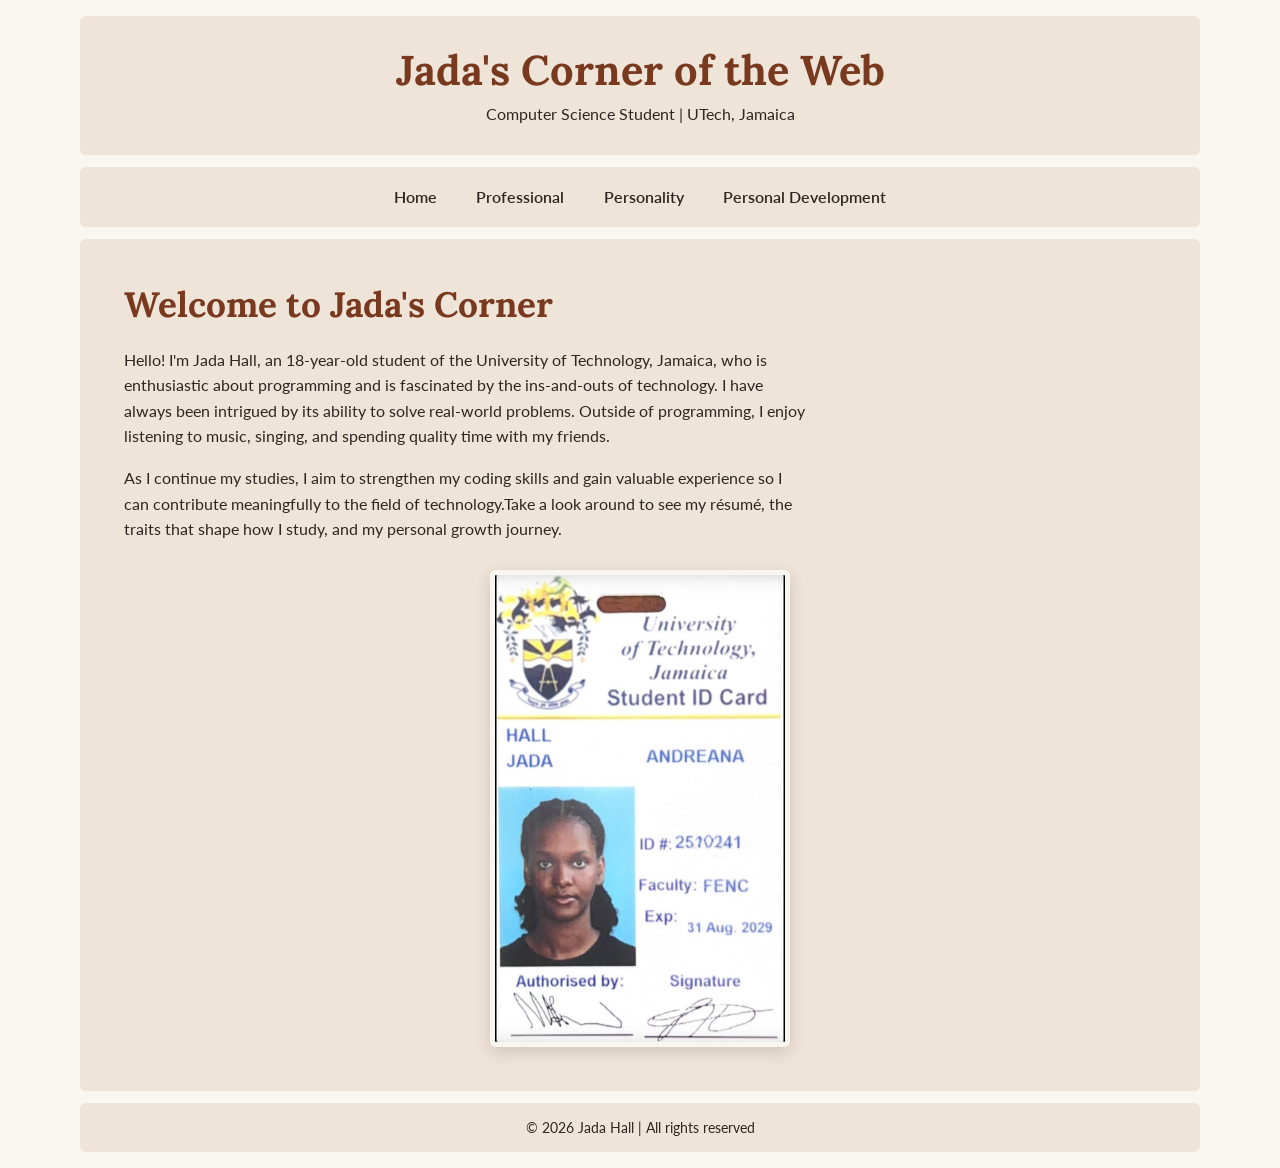
<file: Codes/index.html>
<!DOCTYPE html>
<html lang="en"> 
<head>
    <meta charset="UTF-8">
    <meta name="viewport" content="width=device-width, initial-scale=1.0">
    <title>Jada's Corner of the Web</title>
    <link rel="stylesheet" href="../style.css">
</head>
<body> 
    <header id="home">
        <h1>Jada's Corner of the Web</h1>
        <p>Computer Science Student | UTech, Jamaica</p>
    </header>
    <nav>
        <ul>
            <li><a href="index.html">Home</a></li>
            <li><a href="professional.html">Professional</a></li>
            <li><a href="personality.html">Personality</a></li>
            <li><a href="personal-development.html">Personal Development</a></li>

        </ul>
    </nav>
    <main>
        <section> 
            <h2>Welcome to Jada's Corner</h2>
            <p>Hello! I'm Jada Hall, an 18-year-old student of the University of Technology, Jamaica, who is enthusiastic about programming and is fascinated by the ins-and-outs of technology. I have always been intrigued by its ability to solve real-world problems. Outside of programming, I enjoy listening to music, singing, and spending quality time with my friends.</p>
            <p>As I continue my studies, I aim to strengthen my coding skills and gain valuable experience so I can contribute meaningfully to the field of technology.Take a look around to see my résumé, the traits that shape how I study, and my personal growth journey.</p>

            <a href="mailto:SChodavarapu@utech.edu.jm?subject=CIT2011%20IA#1%20-%20Jada%20Hall%20-%202510241">
                <img class="profile-photo" src="../Assets/IDPhoto.jpeg" alt="Jada's ID Photo">
            </a>
        </section>
    </main>

    <footer>
        <p>&copy; 2026 Jada Hall | All rights reserved</p>
    </footer>
</body>
</html>
</file>
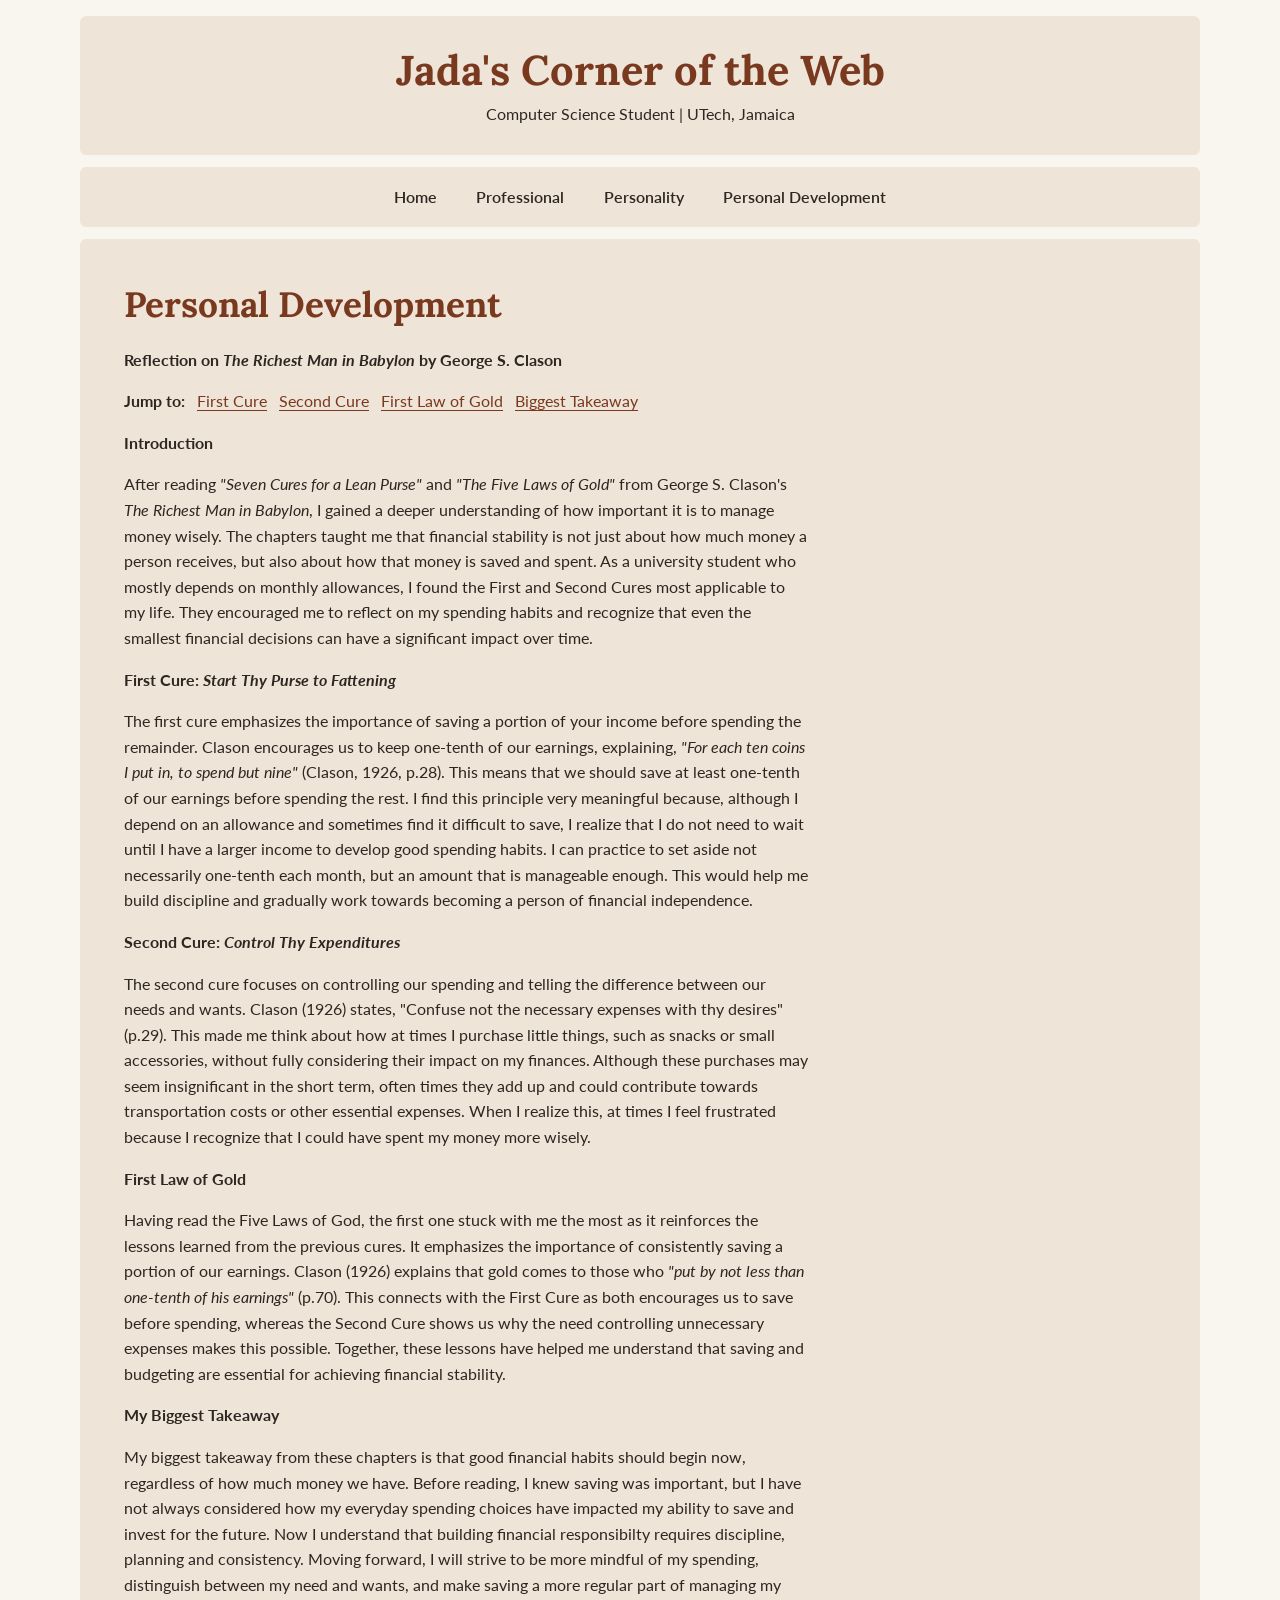
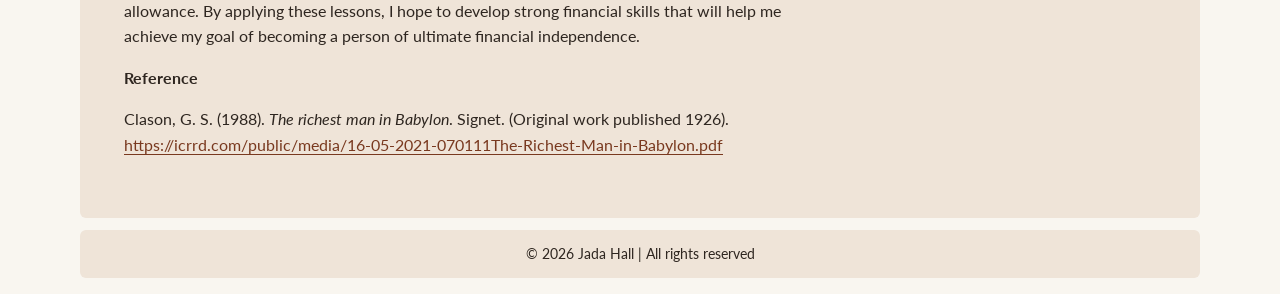
<file: Codes/personal-development.html>
<!DOCTYPE html>
<html lang="en">
    <head>
        <meta charset="UTF-8">
        <meta name="viewport" content="width=device-width, initial-scale=1.0">
        <title>Personal-Development | Jada's Corner of the Web</title>
        <link rel="stylesheet" href="../style.css">
    </head>
    <body>
        <header id="home">
            <h1>Jada's Corner of the Web</h1>
            <p>Computer Science Student | UTech, Jamaica</p>
        </header>
        <nav>
            <ul>
                <li><a href="index.html">Home</a></li>
                <li><a href="professional.html">Professional</a></li>
                <li><a href="personality.html">Personality</a></li>
                <li><a href="personal-development.html">Personal Development</a></li>
            </ul>
        </nav>    
        <main> 
            <h2>Personal Development</h2>
            <p><strong>Reflection on <em>The Richest Man in Babylon</em> by George S. Clason</strong></p>
            <div class="jump-links" role="group" aria-label="Jump to section">
                <strong>Jump to:</strong>
                <a href="#first-cure">First Cure</a>
                <a href="#second-cure">Second Cure</a>
                <a href="#first-law-of-gold">First Law of Gold</a>
                <a href="#biggest-takeaway">Biggest Takeaway</a>
            </div>
            <p><strong>Introduction</strong></p>
            <p>After reading <em>"Seven Cures for a Lean Purse"</em> and <em>"The Five Laws of Gold"</em> from George S. Clason's <em>The Richest Man in Babylon</em>, I gained a deeper understanding of how important it is to manage money wisely. The chapters taught me that financial stability is not just about how much money a person receives, but also about how that money is saved and spent. As a university student who mostly depends on monthly allowances, I found the First and Second Cures most applicable to my life. They encouraged me to reflect on my spending habits and recognize that even the smallest financial decisions can have a significant impact over time.</p>

            <p id="first-cure"><strong>First Cure: <em>Start Thy Purse to Fattening</em></strong></p>
            <p>The first cure emphasizes the importance of saving a portion of your income before spending the remainder. Clason encourages us to keep one-tenth of our earnings, explaining, <em>"For each ten coins I put in, to spend but nine"</em> (Clason, 1926, p.28). This means that we should save at least one-tenth of our earnings before spending the rest. I find this principle very meaningful because, although I depend on an allowance and sometimes find it difficult to save, I realize that I do not need to wait until I have a larger income to develop good spending habits. I can practice to set aside not necessarily one-tenth each month, but an amount that is manageable enough. This would help me build discipline and gradually work towards becoming a person of financial independence.</p>

            <p id="second-cure"><strong>Second Cure: <em>Control Thy Expenditures</em></strong></p>
            <p>The second cure focuses on controlling our spending and telling the difference between our needs and wants. Clason (1926) states, "Confuse not the necessary expenses with thy desires" (p.29). This made me think about how at times I purchase little things, such as snacks or small accessories, without fully considering their impact on my finances. Although these purchases may seem insignificant in the short term, often times they add up and could contribute towards transportation costs or other essential expenses. When I realize this, at times I feel frustrated because I recognize that I could have spent my money more wisely. </p>

            <p id="first-law-of-gold"><strong>First Law of Gold</strong></p>
            <p>Having read the Five Laws of God, the first one stuck with me the most as it reinforces the lessons learned from the previous cures. It emphasizes the importance of consistently saving a portion of our earnings. Clason (1926) explains that gold comes to those who <em>"put by not less than one-tenth of his earnings"</em> (p.70). This connects with the First Cure as both encourages us to save before spending, whereas the Second Cure shows us why the need controlling unnecessary expenses makes this possible. Together, these lessons have helped me understand that saving and budgeting are essential for achieving financial stability.</p>

            <p id="biggest-takeaway"><strong>My Biggest Takeaway</strong></p>
            <p>My biggest takeaway from these chapters is that good financial habits should begin now, regardless of how much money we have. Before reading, I knew saving was important, but I have not always considered how my everyday spending choices have impacted my ability to save and invest for the future. Now I understand that building financial responsibilty requires discipline, planning and consistency. Moving forward, I will strive to be more mindful of my spending, distinguish between my need and wants, and make saving a more regular part of managing my allowance. By applying these lessons, I hope to develop strong financial skills that will help me achieve my goal of becoming a person of ultimate financial independence.</p>


            <p><strong>Reference</strong></p>
            <p>Clason, G. S. (1988). <em>The richest man in Babylon</em>. Signet. (Original work published 1926). <a href="https://icrrd.com/public/media/16-05-2021-070111The-Richest-Man-in-Babylon.pdf" target="_blank" rel="noopener">https://icrrd.com/public/media/16-05-2021-070111The-Richest-Man-in-Babylon.pdf</a></p>

        </main>
        <footer>
                <p>&copy; 2026 Jada Hall | All rights reserved</p>
        </footer>
</body>
</html>
</file>
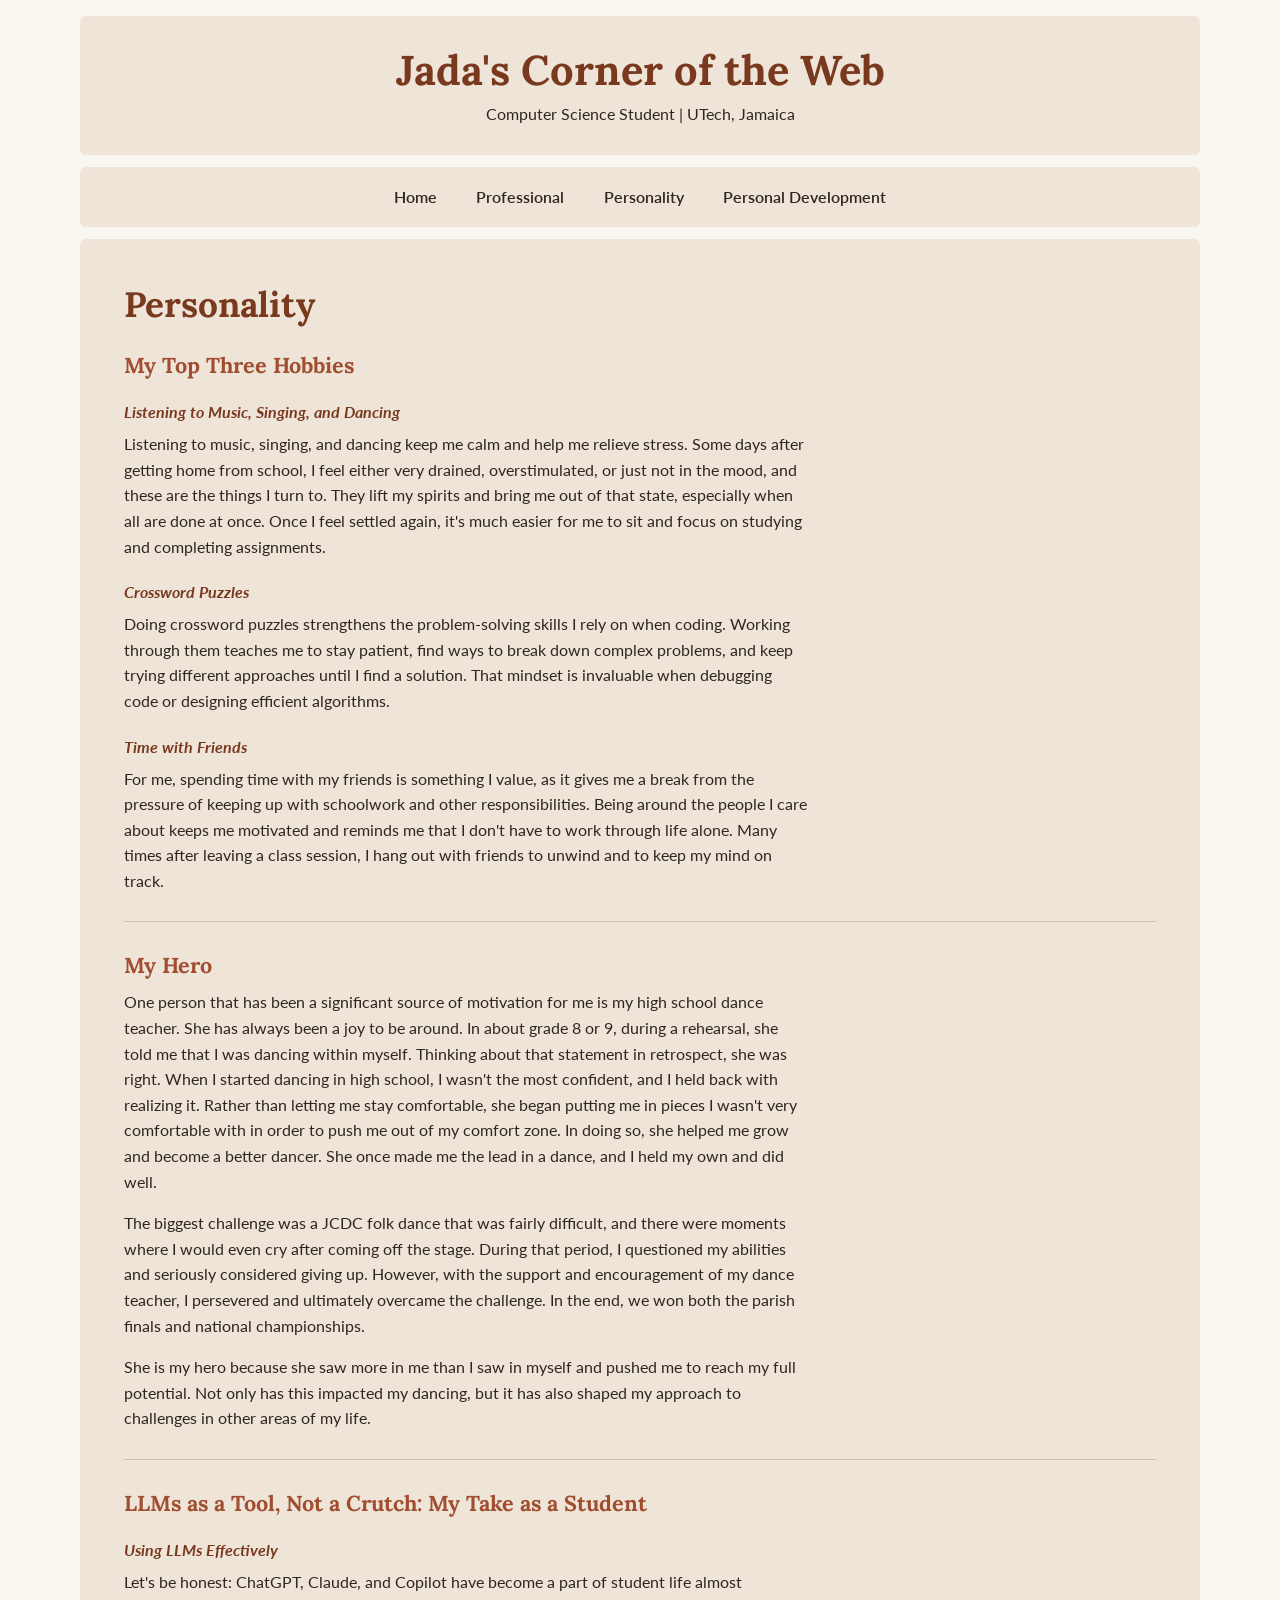
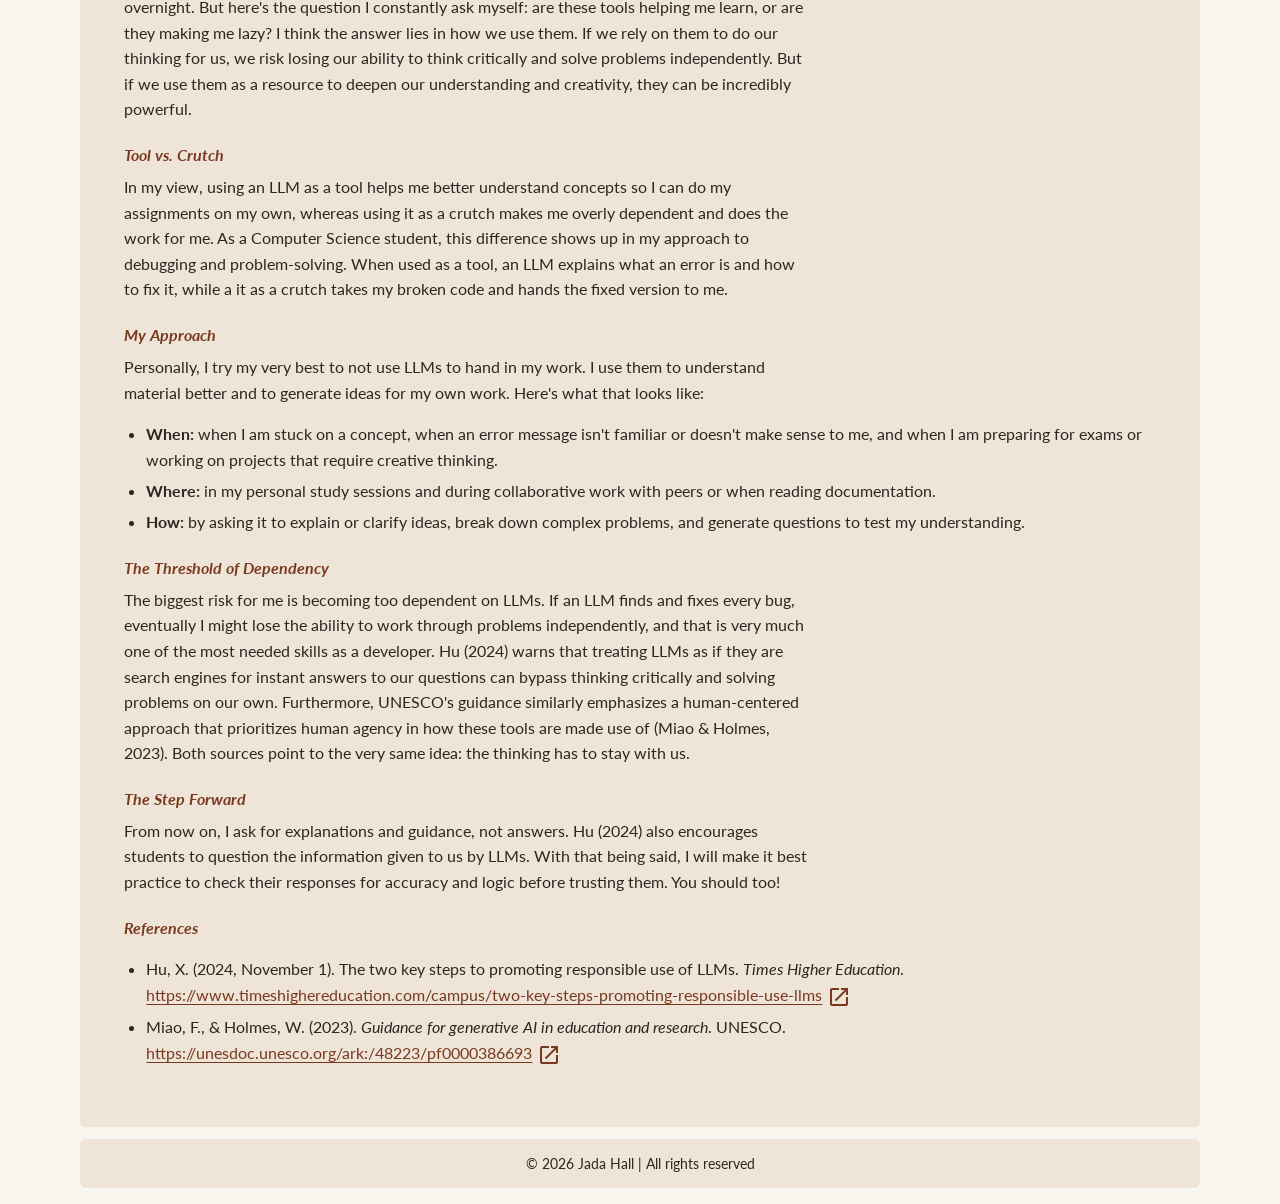
<file: Codes/personality.html>
<!DOCTYPE html>
<html lang="en">
    <head>
        <meta charset="UTF-8">
        <meta name="viewport" content="width=device-width, initial-scale=1.0">
        <title>Personality | Jada's Corner of the Web</title>
        <link rel="stylesheet" href="../style.css">
    </head>
    <body>
        <header id="home">
            <h1>Jada's Corner of the Web</h1>
            <p>Computer Science Student | UTech, Jamaica</p>
        </header>
        <nav>
            <ul>
                <li><a href="index.html">Home</a></li>
                <li><a href="professional.html">Professional</a></li>
                <li><a href="personality.html">Personality</a></li>
                <li><a href="personal-development.html">Personal Development</a></li>
            </ul>
        </nav>
        <main> 
            <h2>Personality</h2>

            <section>
                <h3>My Top Three Hobbies</h3>

                <h4><em>Listening to Music, Singing, and Dancing</em></h4>
                <p>Listening to music, singing, and dancing keep me calm and help me relieve stress. Some days after getting home from school, I feel either very drained, overstimulated, or just not in the mood, and these are the things I turn to. They lift my spirits and bring me out of that state, especially when all are done at once. Once I feel settled again, it's much easier for me to sit and focus on studying and completing assignments.</p>

                <h4><em>Crossword Puzzles</em></h4>
                <p>Doing crossword puzzles strengthens the problem-solving skills I rely on when coding. Working through them teaches me to stay patient, find ways to break down complex problems, and keep trying different approaches until I find a solution. That mindset is invaluable when debugging code or designing efficient algorithms.</p>

                <h4><em>Time with Friends</em></h4>
                <p>For me, spending time with my friends is something I value, as it gives me a break from the pressure of keeping up with schoolwork and other responsibilities. Being around the people I care about keeps me motivated and reminds me that I don't have to work through life alone. Many times after leaving a class session, I hang out with friends to unwind and to keep my mind on track.</p>
            </section>
            
            <section> 
                <h3>My Hero</h3>
                <p>One person that has been a significant source of motivation for me is my high school dance teacher. She has always been a joy to be around. In about grade 8 or 9, during a rehearsal, she told me that I was dancing within myself. Thinking about that statement in retrospect, she was right. When I started dancing in high school, I wasn't the most confident, and I held back with realizing it. Rather than letting me stay comfortable, she began putting me in pieces I wasn't very comfortable with in order to push me out of my comfort zone. In doing so, she helped me grow and become a better dancer. She once made me the lead in a dance, and I held my own and did well.</p>
                <p>The biggest challenge was a JCDC folk dance that was fairly difficult, and there were moments where I would even cry after coming off the stage. During that period, I questioned my abilities and seriously considered giving up. However, with the support and encouragement of my dance teacher, I persevered and ultimately overcame the challenge. In the end, we won both the parish finals and national championships.</p>
                <p>She is my hero because she saw more in me than I saw in myself and pushed me to reach my full potential. Not only has this impacted my dancing, but it has also shaped my approach to challenges in other areas of my life.</p>
            </section>

            <section>
                <h3>LLMs as a Tool, Not a Crutch: My Take as a Student</h3>
                <article> 
                    <h4><em>Using LLMs Effectively</em></h4>
                    <p>Let's be honest: ChatGPT, Claude, and Copilot have become a part of student life almost overnight. But here's the question I constantly ask myself: are these tools helping me learn, or are they making me lazy? I think the answer lies in how we use them. If we rely on them to do our thinking for us, we risk losing our ability to think critically and solve problems independently. But if we use them as a resource to deepen our understanding and creativity, they can be incredibly powerful.</p>

                    <h4><em>Tool vs. Crutch</em></h4>
                    <p>In my view, using an LLM as a tool helps me better understand concepts so I can do my assignments on my own, whereas using it as a crutch makes me overly dependent and does the work for me. As a Computer Science student, this difference shows up in my approach to debugging and problem-solving. When used as a tool, an LLM explains what an error is and how to fix it, while a it as a crutch takes my broken code and hands the fixed version to me.</p>

                    <h4><em>My Approach</em></h4>
                    <p>Personally, I try my very best to not use LLMs to hand in my work. I use them to understand material better and to generate ideas for my own work. Here's what that looks like:</p>
                    <ul> 
                        <li><strong>When:</strong> when I am stuck on a concept, when an error message isn't familiar or doesn't make sense to me, and when I am preparing for exams or working on projects that require creative thinking.</li>
                        <li><strong>Where:</strong> in my personal study sessions and during collaborative work with peers or when reading documentation.</li>
                        <li><strong>How:</strong> by asking it to explain or clarify ideas, break down complex problems, and generate questions to test my understanding.</li>
                    </ul>

                    <h4><em>The Threshold of Dependency</em></h4>
                    <p>The biggest risk for me is becoming too dependent on LLMs. If an LLM finds and fixes every bug, eventually I might lose the ability to work through problems independently, and that is very much one of the most needed skills as a developer. Hu (2024) warns that treating LLMs as if they are search engines for instant answers to our questions can bypass thinking critically and solving problems on our own. Furthermore, UNESCO's guidance similarly emphasizes a human-centered approach that prioritizes human agency in how these tools are made use of (Miao &amp; Holmes, 2023). Both sources point to the very same idea: the thinking has to stay with us.</p>
                    
                    <h4><em>The Step Forward</em></h4>
                    <p> From now on, I ask for explanations and guidance, not answers. Hu (2024) also encourages students to question the information given to us by LLMs. With that being said, I will make it best practice to check their responses for accuracy and logic before trusting them. You should too!</p>
                    
                    <h4><em>References</em></h4>
                    <ul> 
                        <li>Hu, X. (2024, November 1). The two key steps to promoting responsible use of LLMs. <em>Times Higher Education</em>. <a href="https://www.timeshighereducation.com/campus/two-key-steps-promoting-responsible-use-llms" target="_blank" rel="noopener">https://www.timeshighereducation.com/campus/two-key-steps-promoting-responsible-use-llms</a></li>
                        <li>Miao, F., &amp; Holmes, W. (2023). <em>Guidance for generative AI in education and research</em>. UNESCO. <a href="https://unesdoc.unesco.org/ark:/48223/pf0000386693" target="_blank" rel="noopener">https://unesdoc.unesco.org/ark:/48223/pf0000386693</a></li>
                    </ul>
                         
                </article>
            </section>
        </main>
        <footer>
                <p>&copy; 2026 Jada Hall | All rights reserved</p>
        </footer>
</body>
</html>
</file>
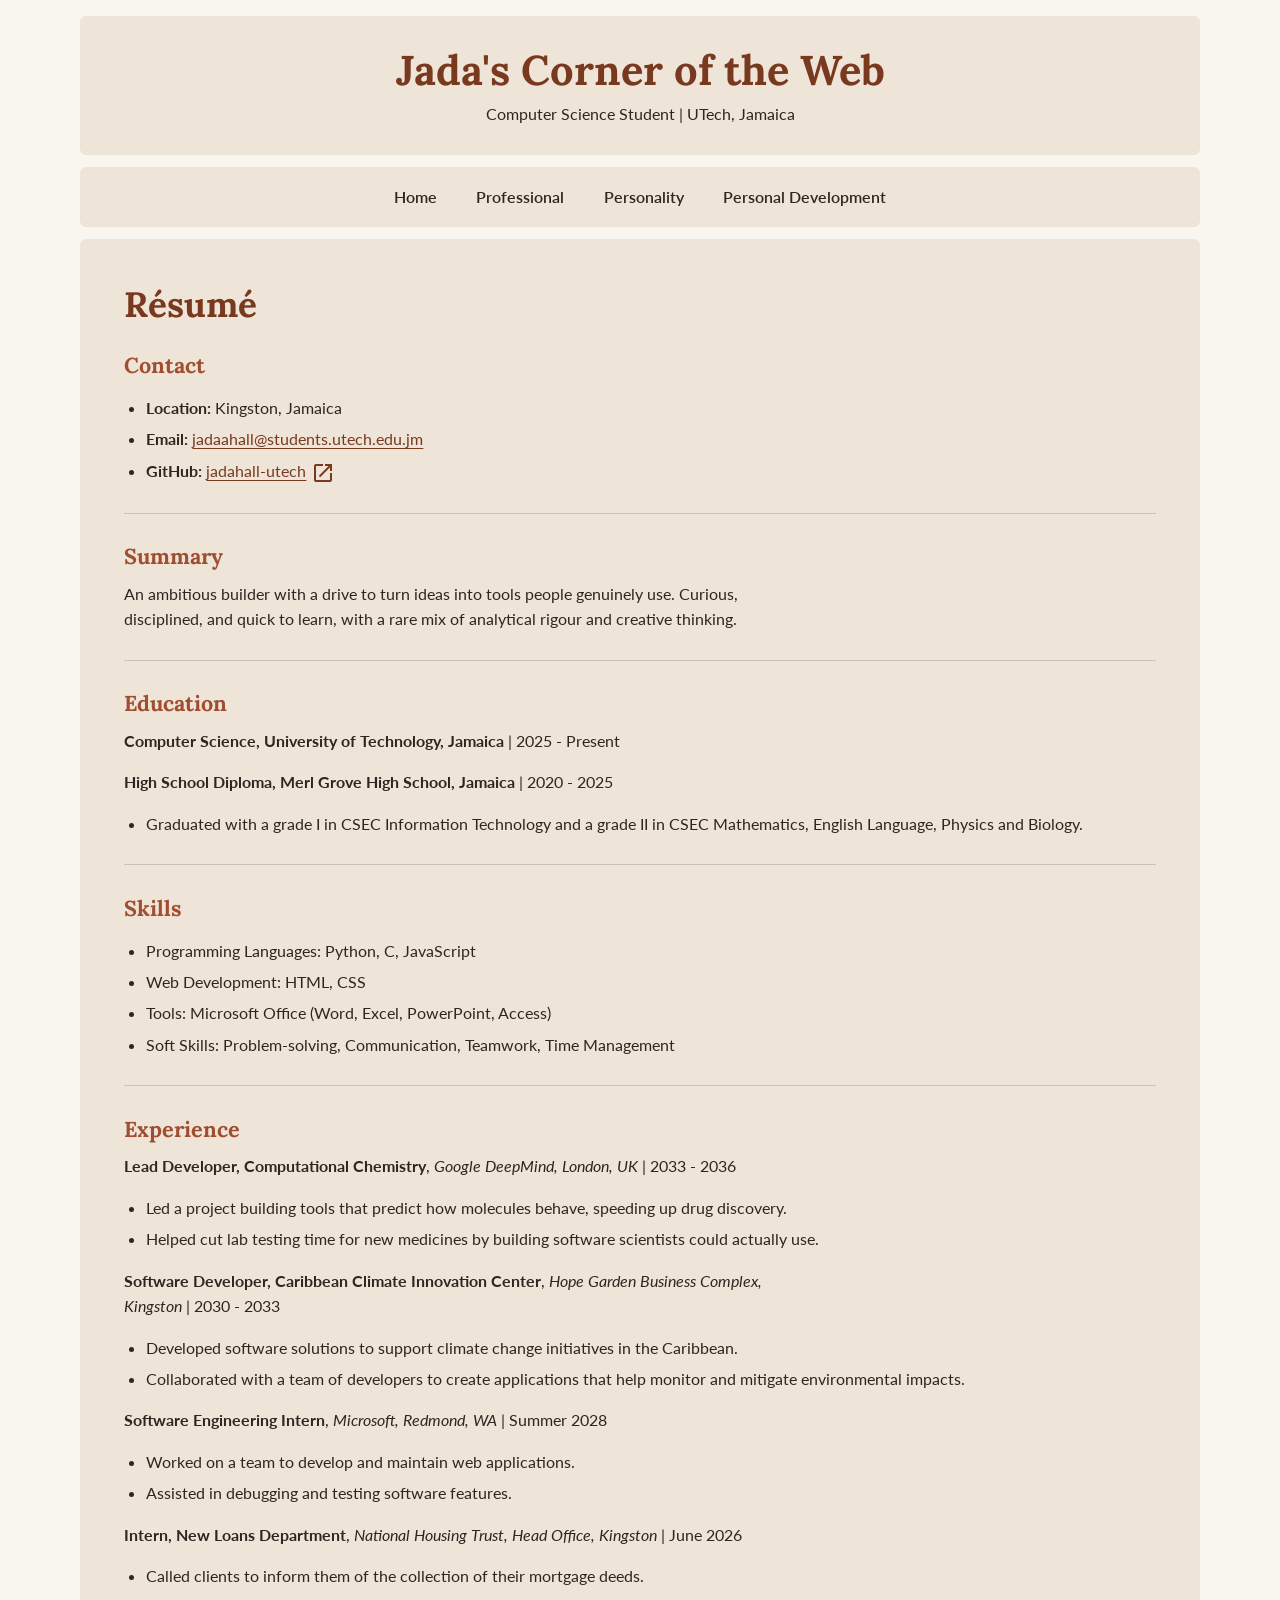
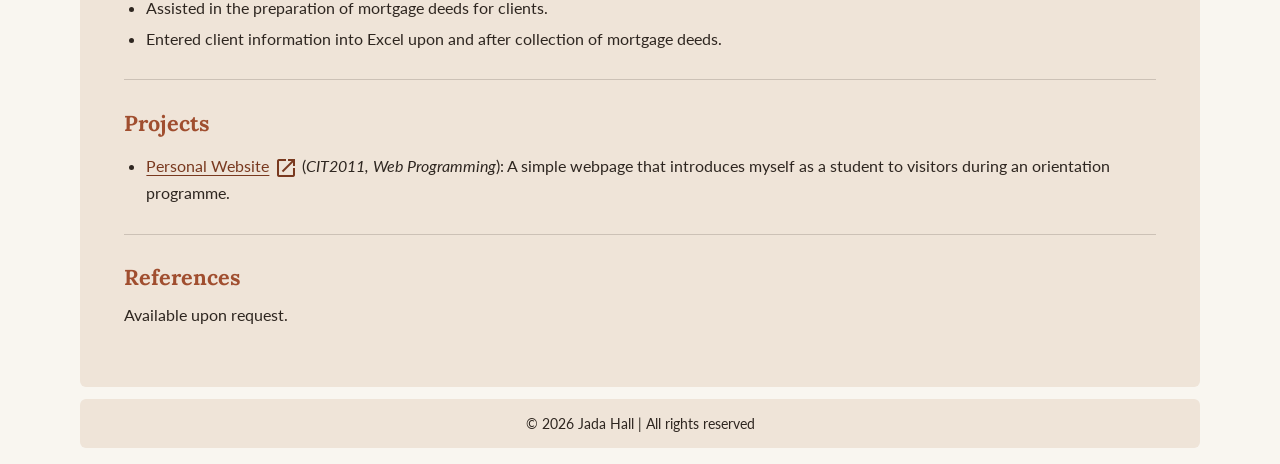
<file: Codes/professional.html>
<!DOCTYPE html>
<html lang="en"> 
<head>
    <meta charset="UTF-8">
    <meta name="viewport" content="width=device-width, initial-scale=1.0">
    <title>Professional | Jada's Corner of the Web</title>
    <link rel="stylesheet" href="../style.css">
</head>
<body> 
    <header id="home">
        <h1>Jada's Corner of the Web</h1>
        <p>Computer Science Student | UTech, Jamaica</p>
    </header>
    <nav>
        <ul>
            <li><a href="index.html">Home</a></li>
            <li><a href="professional.html">Professional</a></li>
            <li><a href="personality.html">Personality</a></li>
            <li><a href="personal-development.html">Personal Development</a></li>
        </ul>
    </nav>
    <main>
        <h2>Résumé</h2>
        
        <section>
            <h3>Contact</h3>
            <ul>
                <li><strong>Location:</strong> Kingston, Jamaica</li>
                <li><strong>Email:</strong> <a href="mailto:jadaahall@students.utech.edu.jm">jadaahall@students.utech.edu.jm</a></li>
                <li><strong>GitHub:</strong> <a href="https://github.com/jadahall-utech" target="_blank" rel="noopener">jadahall-utech</a></li>
            </ul>
            
        </section>
        <section> 
             <h3>Summary</h3>
             <p>An ambitious builder with a drive to turn ideas into tools people genuinely use. Curious, disciplined, and quick to learn, with a rare mix of analytical rigour and creative thinking.</p>
        </section>

        <section>
            <h3>Education</h3>
            <p><strong>Computer Science, University of Technology, Jamaica</strong> | 2025 - Present</p>
            <p><strong>High School Diploma, Merl Grove High School, Jamaica</strong> | 2020 - 2025</p>
            <ul> 
                <li> Graduated with a grade I in CSEC Information Technology and a grade II in CSEC Mathematics, English Language, Physics and Biology.</li>
            </ul>
        </section>

        <section>
            <h3>Skills</h3>
            <ul>
                <li>Programming Languages: Python, C, JavaScript</li>
                <li>Web Development: HTML, CSS</li>
                <li>Tools: Microsoft Office (Word, Excel, PowerPoint, Access)</li>
                <li>Soft Skills: Problem-solving, Communication, Teamwork, Time Management</li>
            </ul>
        </section>

        <section>
            
            <h3>Experience</h3>
            <p><strong> Lead Developer, Computational Chemistry</strong>, <em>Google DeepMind, London, UK</em> | 2033 - 2036</p>
            <ul>
                <li>Led a project building tools that predict how molecules behave, speeding up drug discovery.</li>
                <li>Helped cut lab testing time for new medicines by building software scientists could actually use.</li>
            </ul>
            <p><strong>Software Developer, Caribbean Climate Innovation Center</strong>, <em>Hope Garden Business Complex, Kingston</em> | 2030 - 2033</p>
            <ul>
                <li>Developed software solutions to support climate change initiatives in the Caribbean.</li>
                <li>Collaborated with a team of developers to create applications that help monitor and mitigate environmental impacts.</li>
            </ul>
            <p><strong>Software Engineering Intern</strong>, <em>Microsoft, Redmond, WA</em> | Summer 2028</p>
            <ul>
                <li>Worked on a team to develop and maintain web applications.</li>
                <li>Assisted in debugging and testing software features.</li>
            </ul>
            <p><strong>Intern, New Loans Department</strong>, <em>National Housing Trust, Head Office, Kingston</em> | June 2026</p>
            <ul>
                <li>Called clients to inform them of the collection of their mortgage deeds.</li>
                <li>Assisted in the preparation of mortgage deeds for clients.</li>
                <li>Entered client information into Excel upon and after collection of mortgage deeds.</li>
            </ul>
        </section>  
        
        <section> 
            <h3>Projects</h3>
            <ul>
                <li><a href="../Professional%20-%20Projects/lab1.html" target="_blank" rel="noopener">Personal Website</a> (<em>CIT2011, Web Programming</em>): A simple webpage that introduces myself as a student to visitors during an orientation programme. </li>
            </ul>
        </section>

        <section>
            <h3>References</h3>
            <p>Available upon request.</p>
        </section>
    </main>

    <footer>
        <p>&copy; 2026 Jada Hall | All rights reserved</p>
    </footer>
</body>
</html>
</file>
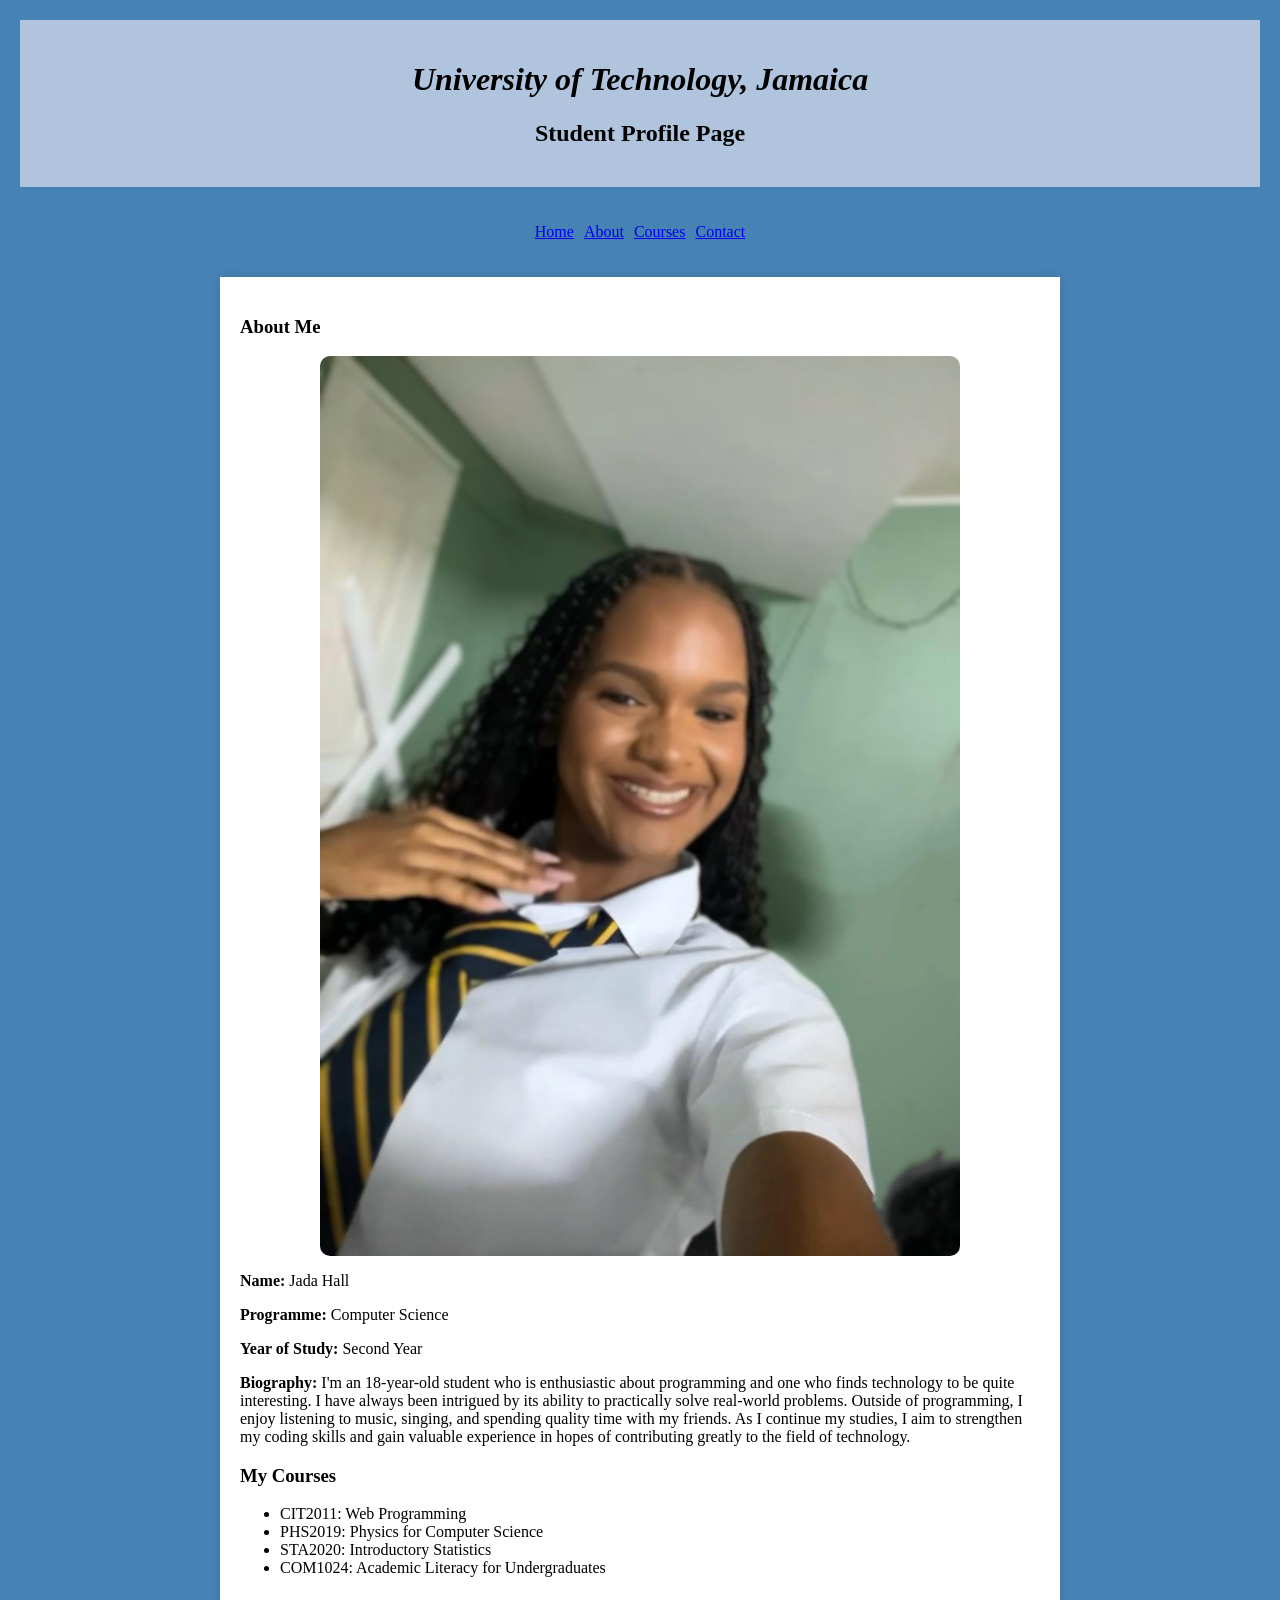
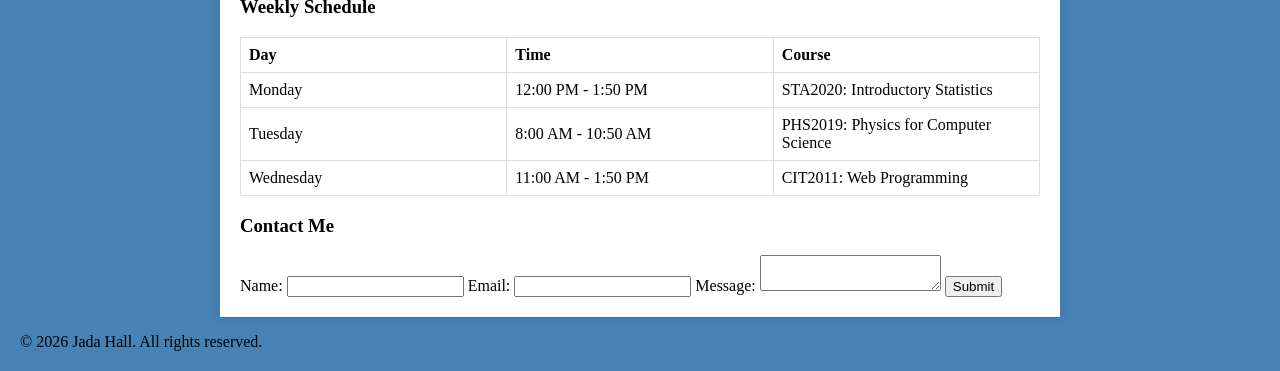
<file: Professional - Projects/lab1.html>
<!DOCTYPE html>
<html lang="en">
<head>
    <meta charset="UTF-8">
    <meta name="viewport" content="width=device-width, initial-scale=1.0">
    <title> Student Profile </title>
    <link rel="stylesheet" href="lab1style.css">
</head>
<body>
    <header id="home">
        <h1>University of Technology, Jamaica</h1>
        <h2>Student Profile Page</h2>
    </header>
     <nav>
        <ul>
        <li><a href="#home">Home</a></li>
        <li><a href="#about">About</a></li>
        <li><a href="#courses">Courses</a></li>
        <li><a href="#contact">Contact</a></li>
        </ul>
     </nav>

      <main>
        <div class="container"> 
            <section id="about">
                <h3>About Me</h3>
                <img class="profile-photo" src="lab1.jpeg" alt="Jada Hall">
                <p><span> Name:</span> Jada Hall</p>
                <p><span> Programme:</span> Computer Science</p>
                <p><span> Year of Study:</span> Second Year</p>
                <p><span> Biography:</span> I'm an 18-year-old student who is enthusiastic about programming and one who finds technology to be quite interesting. I have always been intrigued by its ability to practically solve real-world problems. Outside of programming, I enjoy listening to music, singing, and spending quality time with my friends. As I continue my studies, I aim to strengthen my coding skills and gain valuable experience in hopes of contributing greatly to the field of technology.</p>
            </section>

            <section id="courses">
                <h3> My Courses</h3>
                <ul>
                    <li>CIT2011: Web Programming</li>
                    <li>PHS2019: Physics for Computer Science</li>
                    <li>STA2020: Introductory Statistics</li>
                    <li>COM1024: Academic Literacy for Undergraduates</li>
                </ul>
            </section>

            <section id="schedule" >
                <h3>Weekly Schedule</h3>
                <table>
                    <tr>
                        <th>Day</th>
                        <th>Time</th>
                        <th>Course</th>
                    </tr>
                    <tr>
                        <td>Monday</td>
                        <td>12:00 PM - 1:50 PM</td>
                        <td>STA2020: Introductory Statistics</td>
                        
                    </tr>
                    <tr>
                        <td>Tuesday</td>
                        <td>8:00 AM - 10:50 AM</td>
                        <td>PHS2019: Physics for Computer Science</td>
                    </tr>
                    <tr>
                        <td>Wednesday</td>
                        <td>11:00 AM - 1:50 PM</td>
                        <td>CIT2011: Web Programming</td>
                    </tr>
                    
                </table>
            </section>



                <section id="contact">
                     <h3> Contact Me</h3>
                     <form>
                        <label for="name">Name:</label>
                        <input type="text" id="name" name="name" required>

                        <label for="email">Email:</label>
                        <input type="email" id="email" name="email" required>

                        <label for="message">Message:</label>
                        <textarea id="message" name="message" required></textarea>

                        <button type="submit">Submit</button>
                     </form>
                </section>
            </div>
        </main>
        <footer>
            <p>&copy; 2026 Jada Hall. All rights reserved.</p>
        </footer>

</body>
</html>
</file>
<file: style.css>
@import url("https://fonts.googleapis.com/css2?family=Lato:wght@400;700&family=Lora:wght@400;700&family=Material+Icons&display=swap");

:root 
{
    --page-bg: #F9F6F0;
    --surface: #EFE4D8;
    --text: #2E2620;
    --accent: #A04E2F;
    --accent-dark: #79391F;
}

* {
    box-sizing: border-box;
}

html 
{
    font-size: 16px;
}

body 
{
    min-height: 100vh;
    margin: 0;
    padding: 1rem 0;
    display: flex;
    flex-direction: column;
    gap: 0.75rem;
    background-color: var(--page-bg);
    color: var(--text);
    font-family: "Lato", Arial, sans-serif;
    font-size: 1rem;
    font-weight: 400;
    line-height: 1.6;
}

header,nav,main,footer 
{
    width: calc(100% - 2rem);
    max-width: 1120px;
    margin-right: auto;
    margin-left: auto;
}

header 
{
    padding: 1.75rem 1.5rem;
    border-radius: 6px;
    background-color: var(--surface);
    text-align: center;
}

header h1,h2,h3 
{
    font-family: "Lora", Georgia, serif;
    font-weight: 700;
    line-height: 1.25;
}

header h1 
{
    margin: 0;
    color: var(--accent-dark);
    font-size: clamp(1.8rem, 4vw, 2.6rem);
}

header p 
{
    margin: 0.4rem 0 0;
    font-size: 0.98rem;
}

nav 
{
    padding: 0.35rem 1rem;
    border-radius: 6px;
    background-color: var(--surface);
}

nav ul 
{
    display: flex;
    justify-content: center;
    align-items: center;
    flex-wrap: wrap;
    gap: 0.35rem 1.15rem;
    margin: 0;
    padding: 0.25rem 0;
    list-style: none;
}

nav a 
{
    display: inline-block;
    padding: 0.45rem 0.65rem;
    border-radius: 4px;
    color: var(--text);
    font-weight: 600;
    text-decoration: none;
    transition: color 150ms ease, background-color 150ms ease;
}

nav a:hover, nav a:focus-visible 
{
    background-color: var(--accent);
    color: #FFFFFF;
}

main 
{
    flex: 1;
    min-height: 55vh;
    padding: clamp(1.25rem, 4vw, 2.75rem);
    border-radius: 6px;
    background-color: var(--surface);
}

main h2 
{
    margin: 0 0 1.25rem;
    color: var(--accent-dark);
    font-size: clamp(1.7rem, 3vw, 2.2rem);
}

main h3 
{
    margin: 1.6rem 0 0.65rem;
    color: var(--accent);
    font-size: 1.35rem;
}

main h4 
{
    margin: 1.25rem 0 0.4rem;
    color: var(--accent-dark);
}

main p 
{
    max-width: 76ch;
    margin: 0 0 1rem;
}

main ul 
{
    padding-left: 1.4rem;
}

main li 
{
    margin-bottom: 0.35rem;
}

.jump-links 
{
    display: flex;
    flex-wrap: wrap;
    align-items: center;
    gap: 0.25rem 0.75rem;
    margin-bottom: 1rem;
}

main a 
{
    color: var(--accent-dark);
    text-decoration-thickness: 1px;
    text-underline-offset: 3px;
}

main a:hover, main a:focus-visible 
{
    color: var(--accent);
}

main section + section 
{
    margin-top: 1.75rem;
    padding-top: 0.25rem;
    border-top: 1px solid rgba(46, 38, 32, 0.18);
}

.profile-photo 
{
    display: block;
    width: min(300px, 100%);
    height: auto;
    margin: 1.75rem auto 0;
    border: 5px solid var(--page-bg);
    border-radius: 6px;
    object-fit: contain;
    box-shadow: 0 5px 16px rgba(46, 38, 32, 0.16);
}

main li a[target="_blank"]::after 
{
    display: inline-block;
    font-family: "Material Icons";
    font-size: 24px;
    font-weight: 400;
    line-height: 1;
    vertical-align: middle;
}

main li a[target="_blank"]::after 
{
    margin-left: 0.3rem;
    content: "open_in_new";
}

footer 
{
    padding: 0.8rem 1rem;
    border-radius: 6px;
    background-color: var(--surface);
    text-align: center;
}

footer p 
{
    margin: 0;
    font-size: 0.9rem;
}

@media (max-width: 949px) 
{
    body 
    {
        padding-top: 0.5rem;
        gap: 0.5rem;
    }

    header 
    {
        padding: 1.25rem 1rem;
    }

    nav ul 
    {
        flex-direction: column;
        gap: 0.1rem;
    }

    nav li, nav a 
    {
        width: 100%;
        text-align: center;
    }

    .jump-links 
    {
        flex-direction: column;
        align-items: flex-start;
        gap: 0.5rem;
    }

    main 
    {
        min-height: 52vh;
        padding: 1.25rem 1rem;
    }
}

@media (min-width: 950px) 
{
    header,
    nav,
    main,
    footer 
    {
        width: calc(100% - 3rem);
    }
}
</file>
<file: Professional - Projects/lab1style.css>
body 
{
    font-family: "Times New Roman", Times, serif;
    background-color: #4682B4;
    margin: 20px;
}

header 
{
    background-color: #B0C4DE;
    padding: 20px;
    text-align: center;
}

h1
{
    font-style: italic;
}

nav ul 
{
    padding: 20px;
    gap: 10px;
    list-style: none;
    display: flex;
    justify-content: center;
}

table
{
    width: 100%;
    border-collapse: collapse;
    table-layout: fixed;
}

td, th 
{
    border: 1px solid #ddd;
    padding: 8px;
    text-align: left;
    overflow-wrap: anywhere;
}   

.container 
{
    max-width: 800px;
    margin: 0 auto;
    padding: 20px;
    background-color: #ffffff;
    box-shadow: 0 0 10px rgba(0, 0, 0, 0.1);
}

span
{
    font-weight: bold; 
}

#about img
{
    max-width: 80%;
    height: auto;
    display: block;
    margin: 0 auto;
    border-radius: 10px;
}
@media (max-width: 600px) 
{
    body
    {
        margin: 0;
        padding: 12px;
    }

    header, .container
    {
        padding: 14px;
    }

    nav ul 
    {
        flex-direction: column;
        align-items: center;
    }

    table
    {
        font-size: 0.85rem;
    }

    td, th
    {
        padding: 6px 4px;
    }
}
</file>
